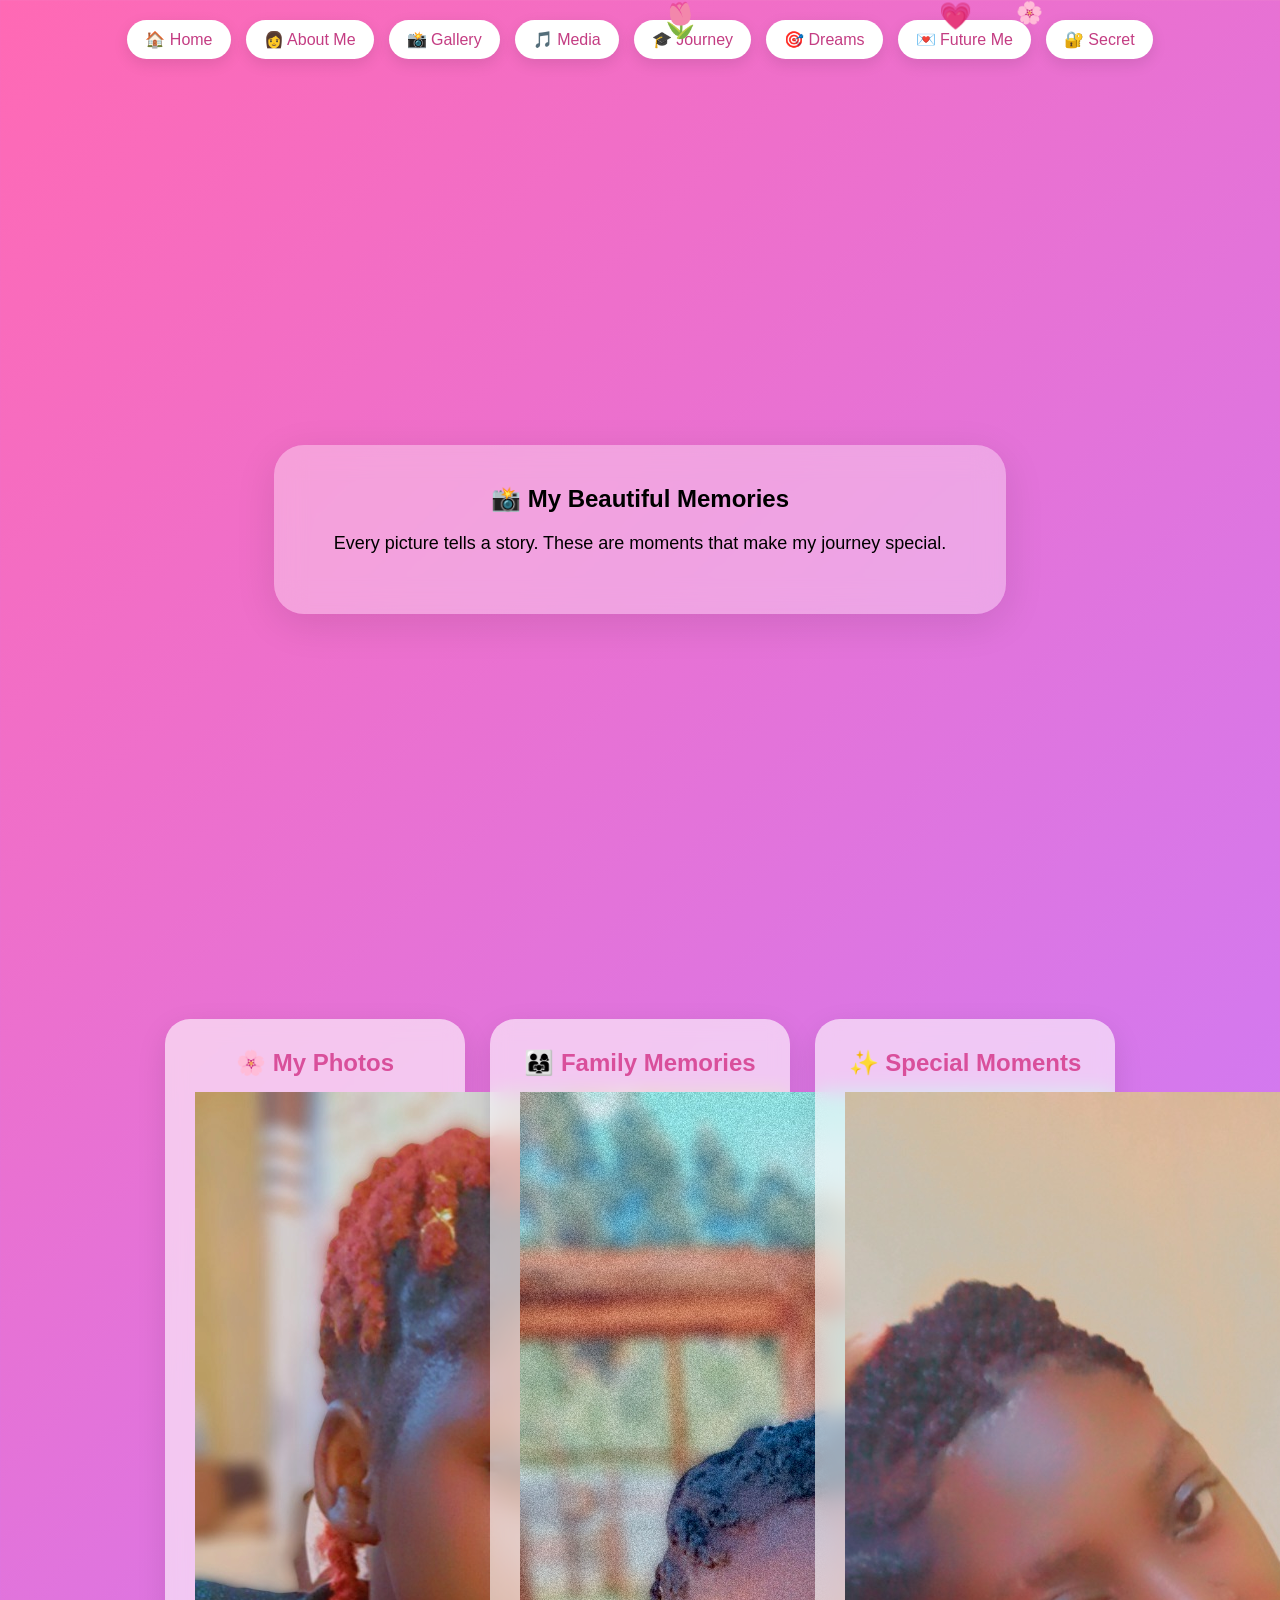
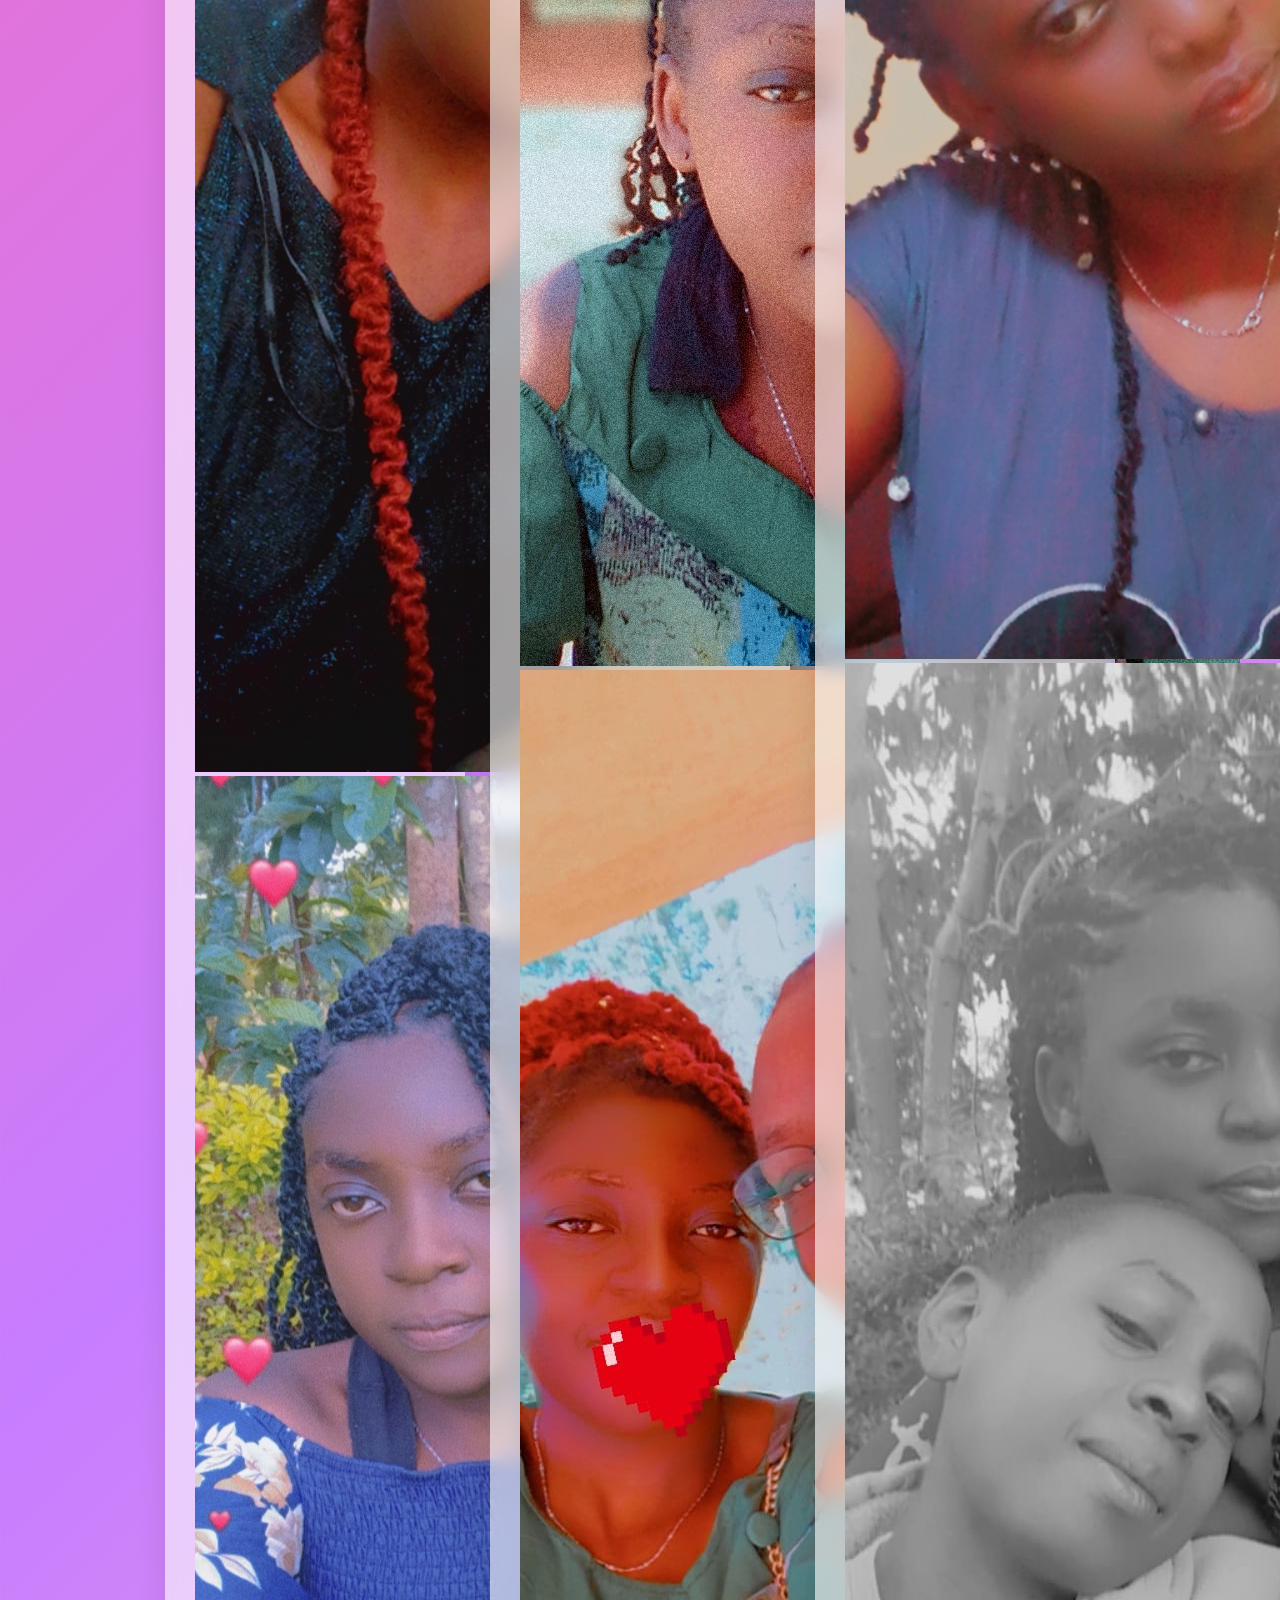
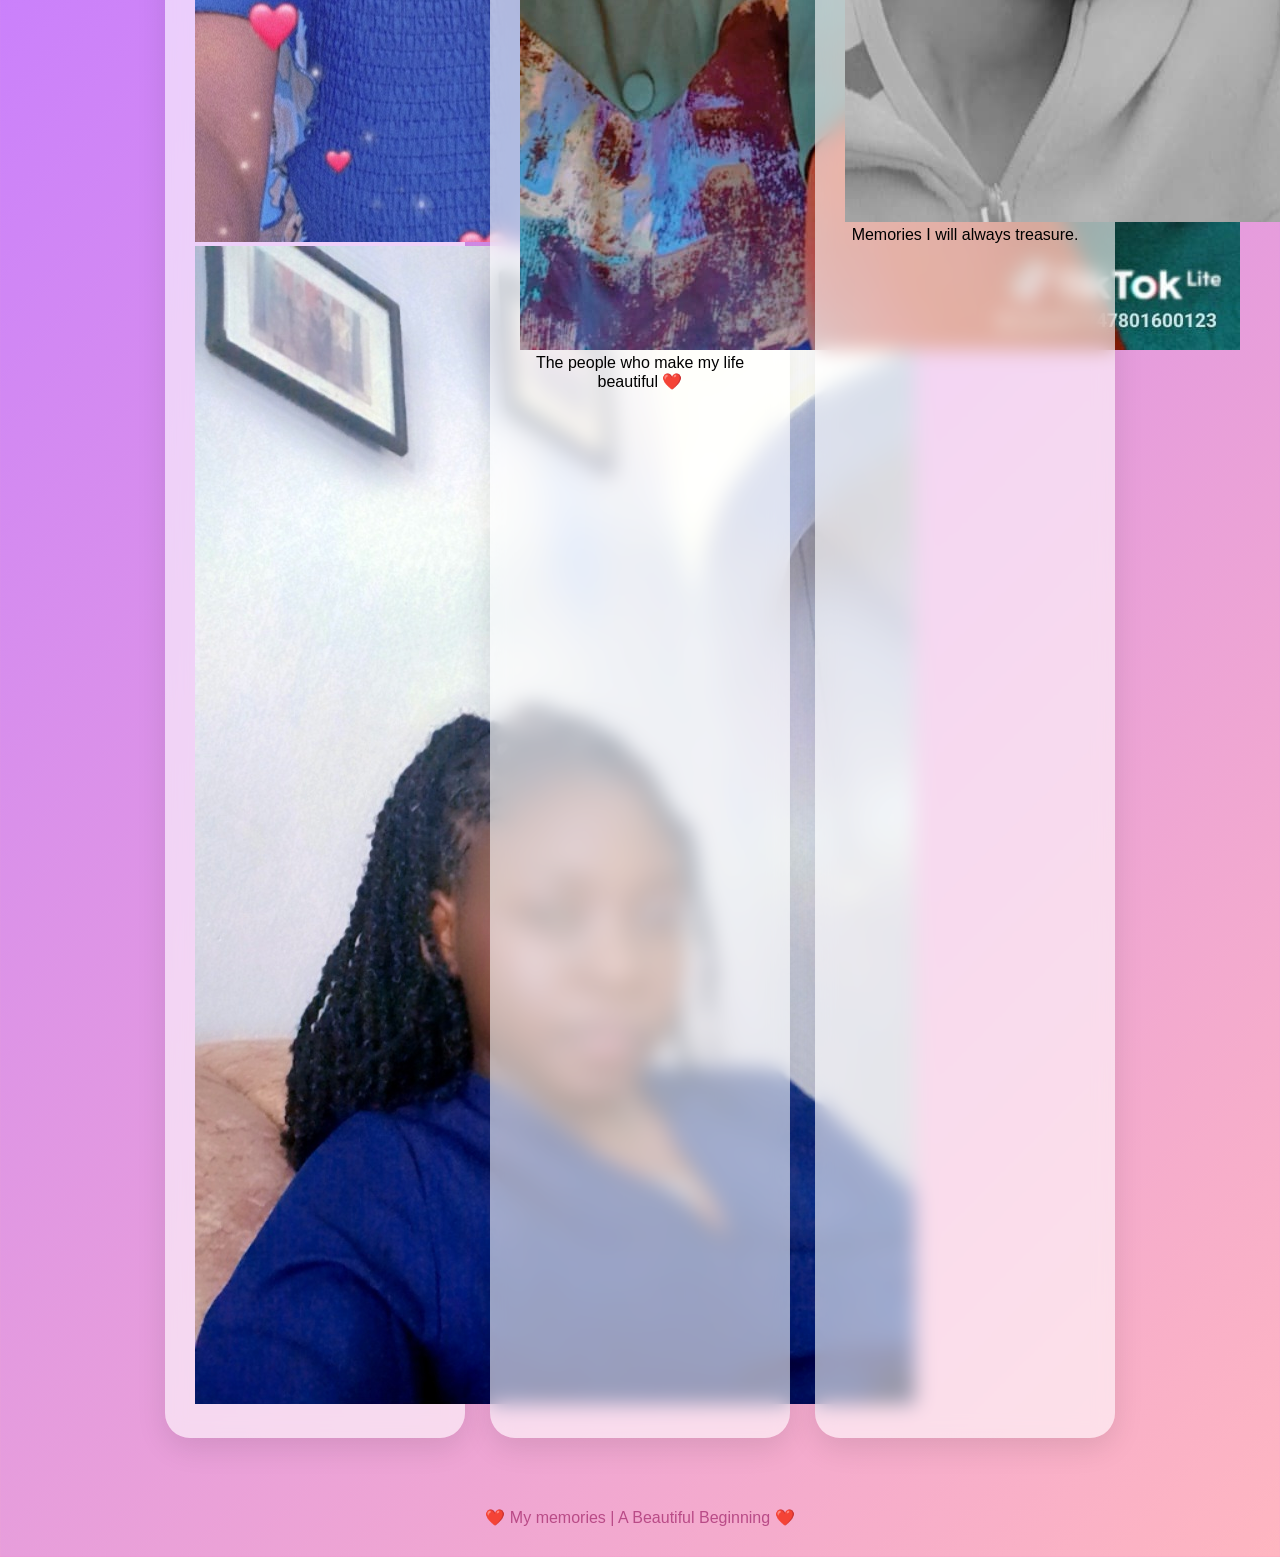
<file: gallery.html>
<!DOCTYPE html>
<html lang="en">

<head>

<meta charset="UTF-8">
<meta name="viewport" content="width=device-width, initial-scale=1.0">

<title>Gallery | A Beautiful Beginning</title>

<link rel="stylesheet" href="style.css">

</head>


<body>


<div class="particles"></div>


<nav>

<a href="index.html">🏠 Home</a>
<a href="about.html">👩 About Me</a>
<a href="gallery.html">📸 Gallery</a>
<a href="media.html">🎵 Media</a>
<a href="journey.html">🎓 Journey</a>
<a href="dreams.html">🎯 Dreams</a>
<a href="future.html">💌 Future Me</a>
<a href="secret.html">🔐 Secret</a>

</nav>




<section class="welcome">

<div class="content">

<h1>📸 My Beautiful Memories</h1>

<p>
Every picture tells a story.
These are moments that make my journey special.
</p>

</div>

</section>





<section class="cards">



<div class="card">

<h2>🌸 My Photos</h2>

<img src="gallery1.jpeg" class="gallery-img">

<img src="gallery2.jpeg" class="gallery-img">

<img src="gallery3.jpeg" class="gallery-img">

</div>





<div class="card">

<h2>👨‍👩‍👧 Family Memories</h2>

<img src="family1.jpg" class="gallery-img">

<img src="family2.jpg" class="gallery-img">


<p>
The people who make my life beautiful ❤️
</p>

</div>





<div class="card">

<h2>✨ Special Moments</h2>

<img src="gallery4.jpeg" class="gallery-img">

<img src="photo1.jpg" class="gallery-img">


<p>
Memories I will always treasure.
</p>

</div>



</section>





<footer>

❤️ My memories | A Beautiful Beginning ❤️

</footer>

<audio id="siteMusic" loop>
    <source src="background.m4a" type="audio/mp4">
</audio>




<script src="script.js"></script>


</body>

</html>
</file>
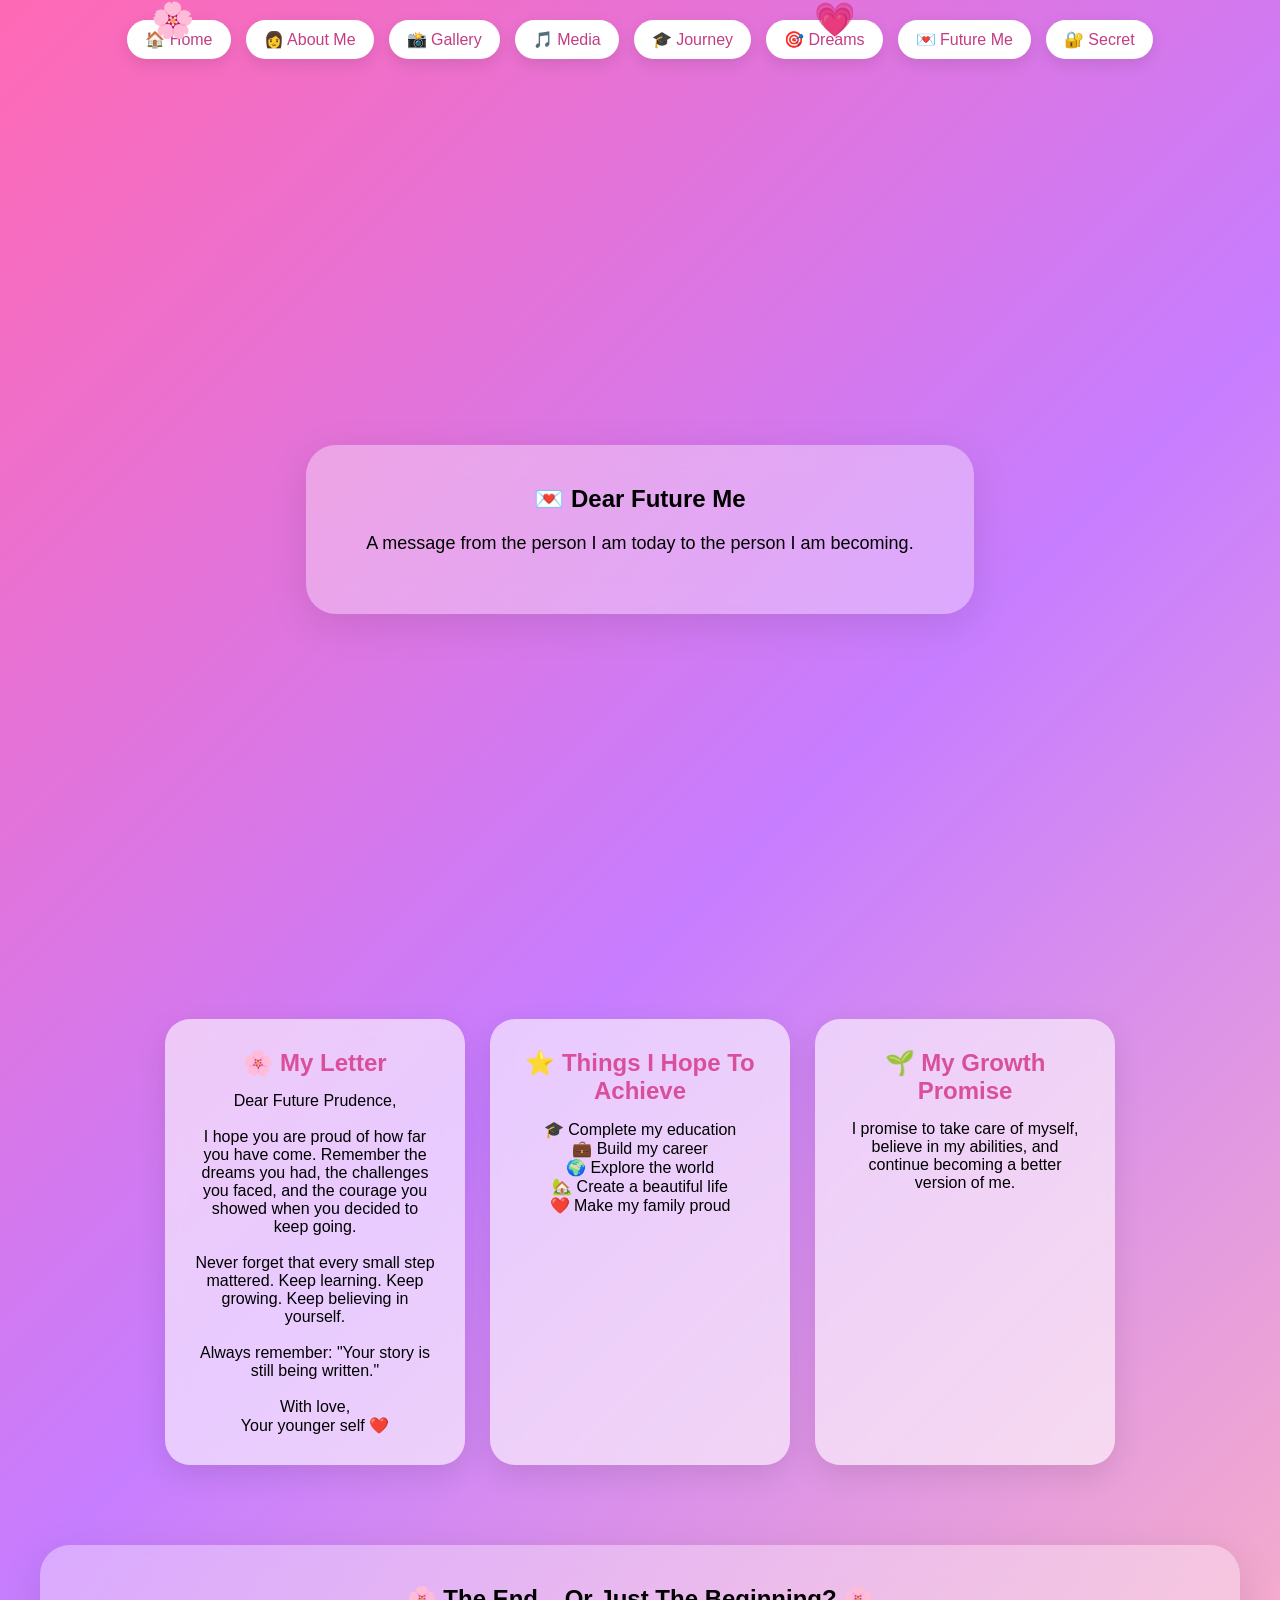
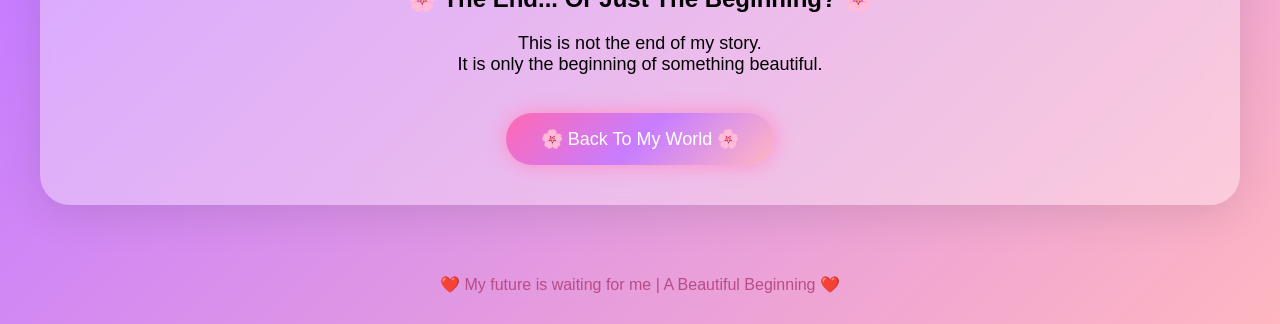
<file: goodnight.html>
<!DOCTYPE html>
<html lang="en">

<head>

<meta charset="UTF-8">
<meta name="viewport" content="width=device-width, initial-scale=1.0">

<title>Future Me | A Beautiful Beginning</title>

<link rel="stylesheet" href="style.css">

</head>


<body>


<div class="particles"></div>



<nav>

<a href="index.html">🏠 Home</a>
<a href="about.html">👩 About Me</a>
<a href="gallery.html">📸 Gallery</a>
<a href="media.html">🎵 Media</a>
<a href="journey.html">🎓 Journey</a>
<a href="dreams.html">🎯 Dreams</a>
<a href="future.html">💌 Future Me</a>
<a href="secret.html">🔐 Secret</a>

</nav>





<section class="welcome">

<div class="content">

<h1>💌 Dear Future Me</h1>

<p>
A message from the person I am today to the person I am becoming.
</p>

</div>

</section>






<section class="cards">



<div class="card">

<h2>🌸 My Letter</h2>

<p>

Dear Future Prudence,

<br><br>

I hope you are proud of how far you have come.

Remember the dreams you had, the challenges you faced,
and the courage you showed when you decided to keep going.

<br><br>

Never forget that every small step mattered.

Keep learning.
Keep growing.
Keep believing in yourself.

<br><br>

Always remember:

"Your story is still being written."

<br><br>

With love,

<br>

Your younger self ❤️

</p>

</div>







<div class="card">

<h2>⭐ Things I Hope To Achieve</h2>

<p>

🎓 Complete my education

<br>

💼 Build my career

<br>

🌍 Explore the world

<br>

🏡 Create a beautiful life

<br>

❤️ Make my family proud

</p>

</div>







<div class="card">

<h2>🌱 My Growth Promise</h2>

<p>

I promise to take care of myself,
believe in my abilities,
and continue becoming a better version of me.

</p>

</div>




</section>






<section class="content" style="text-align:center; margin:40px;">

<h1>
🌸 The End... Or Just The Beginning? 🌸
</h1>

<p>

This is not the end of my story.

<br>

It is only the beginning of something beautiful.

</p>


<br>


<a href="index.html">

<button>
🌸 Back To My World 🌸
</button>

</a>


</section>






<footer>

❤️ My future is waiting for me | A Beautiful Beginning ❤️

</footer>
<audio id="siteMusic" loop>
    <source src="background.m4a" type="audio/mp4">
</audio>



<script src="script.js"></script>


</body>

</html>
</file>
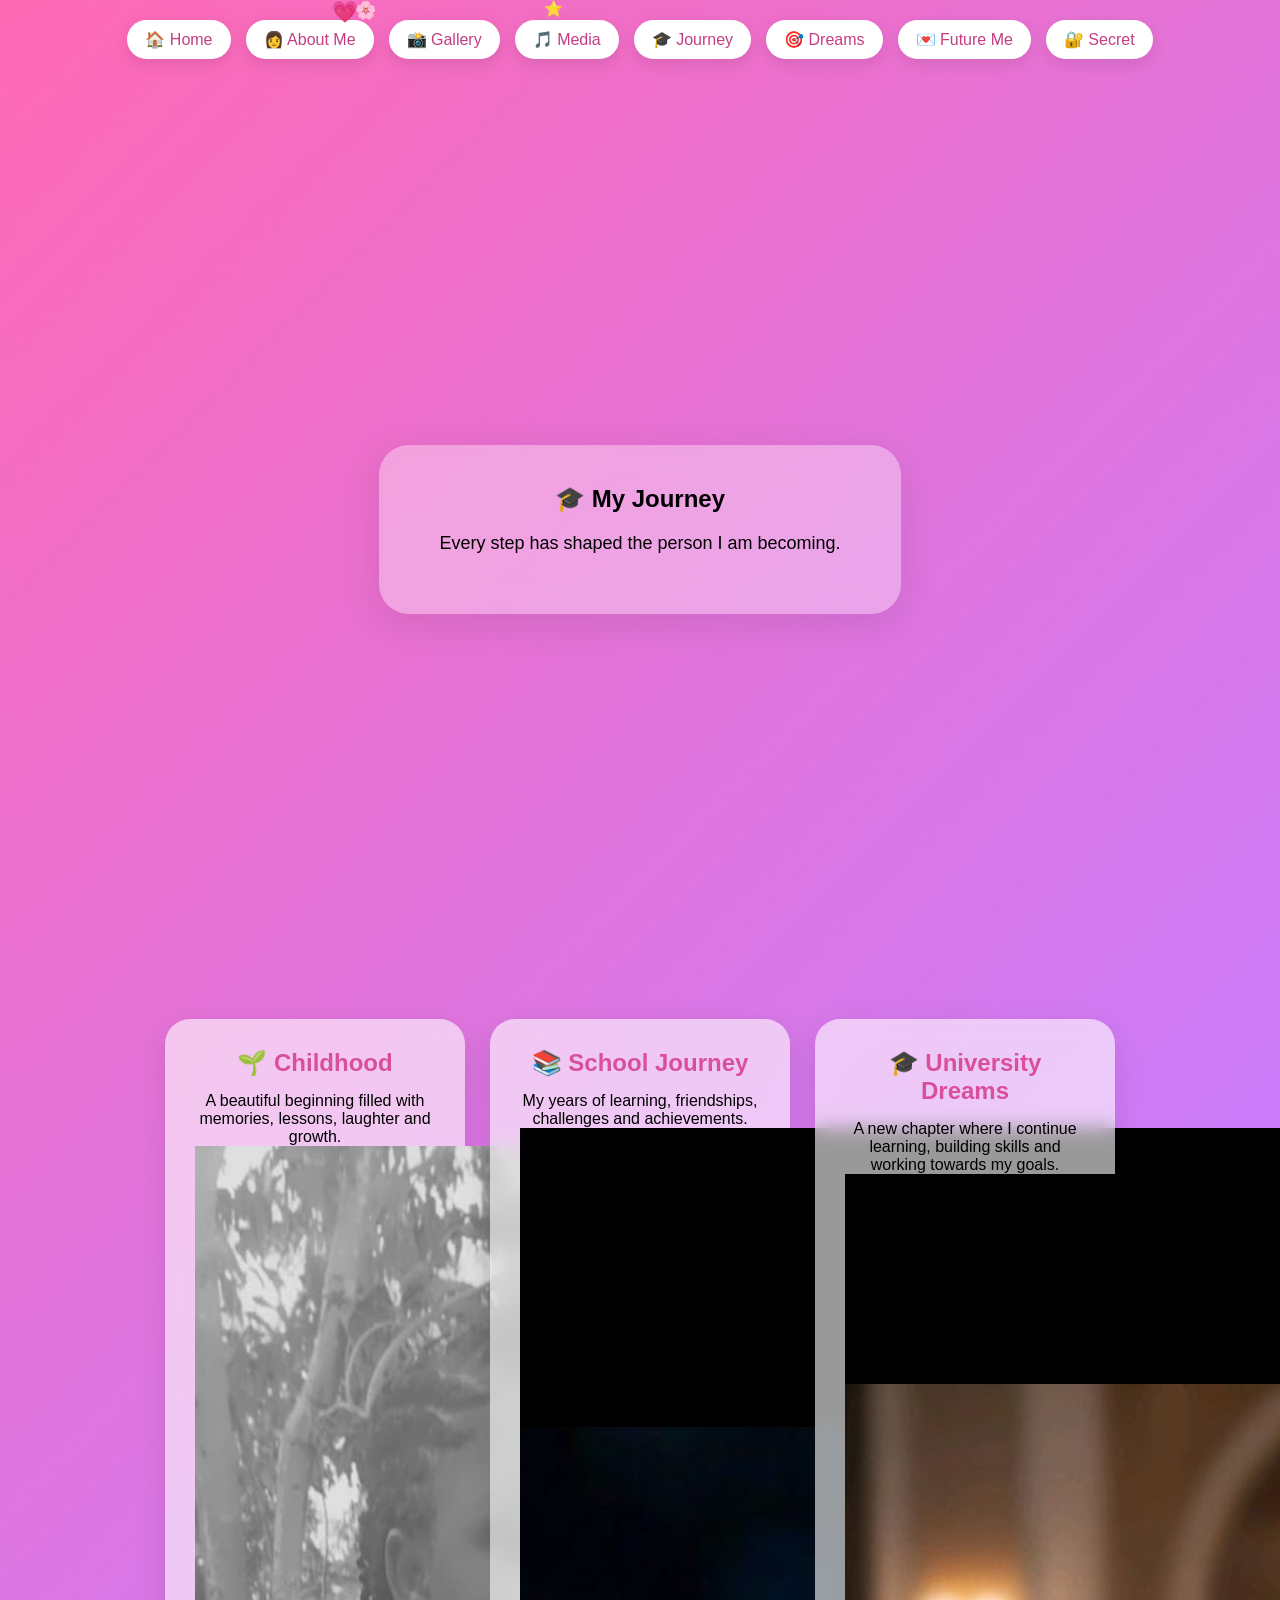
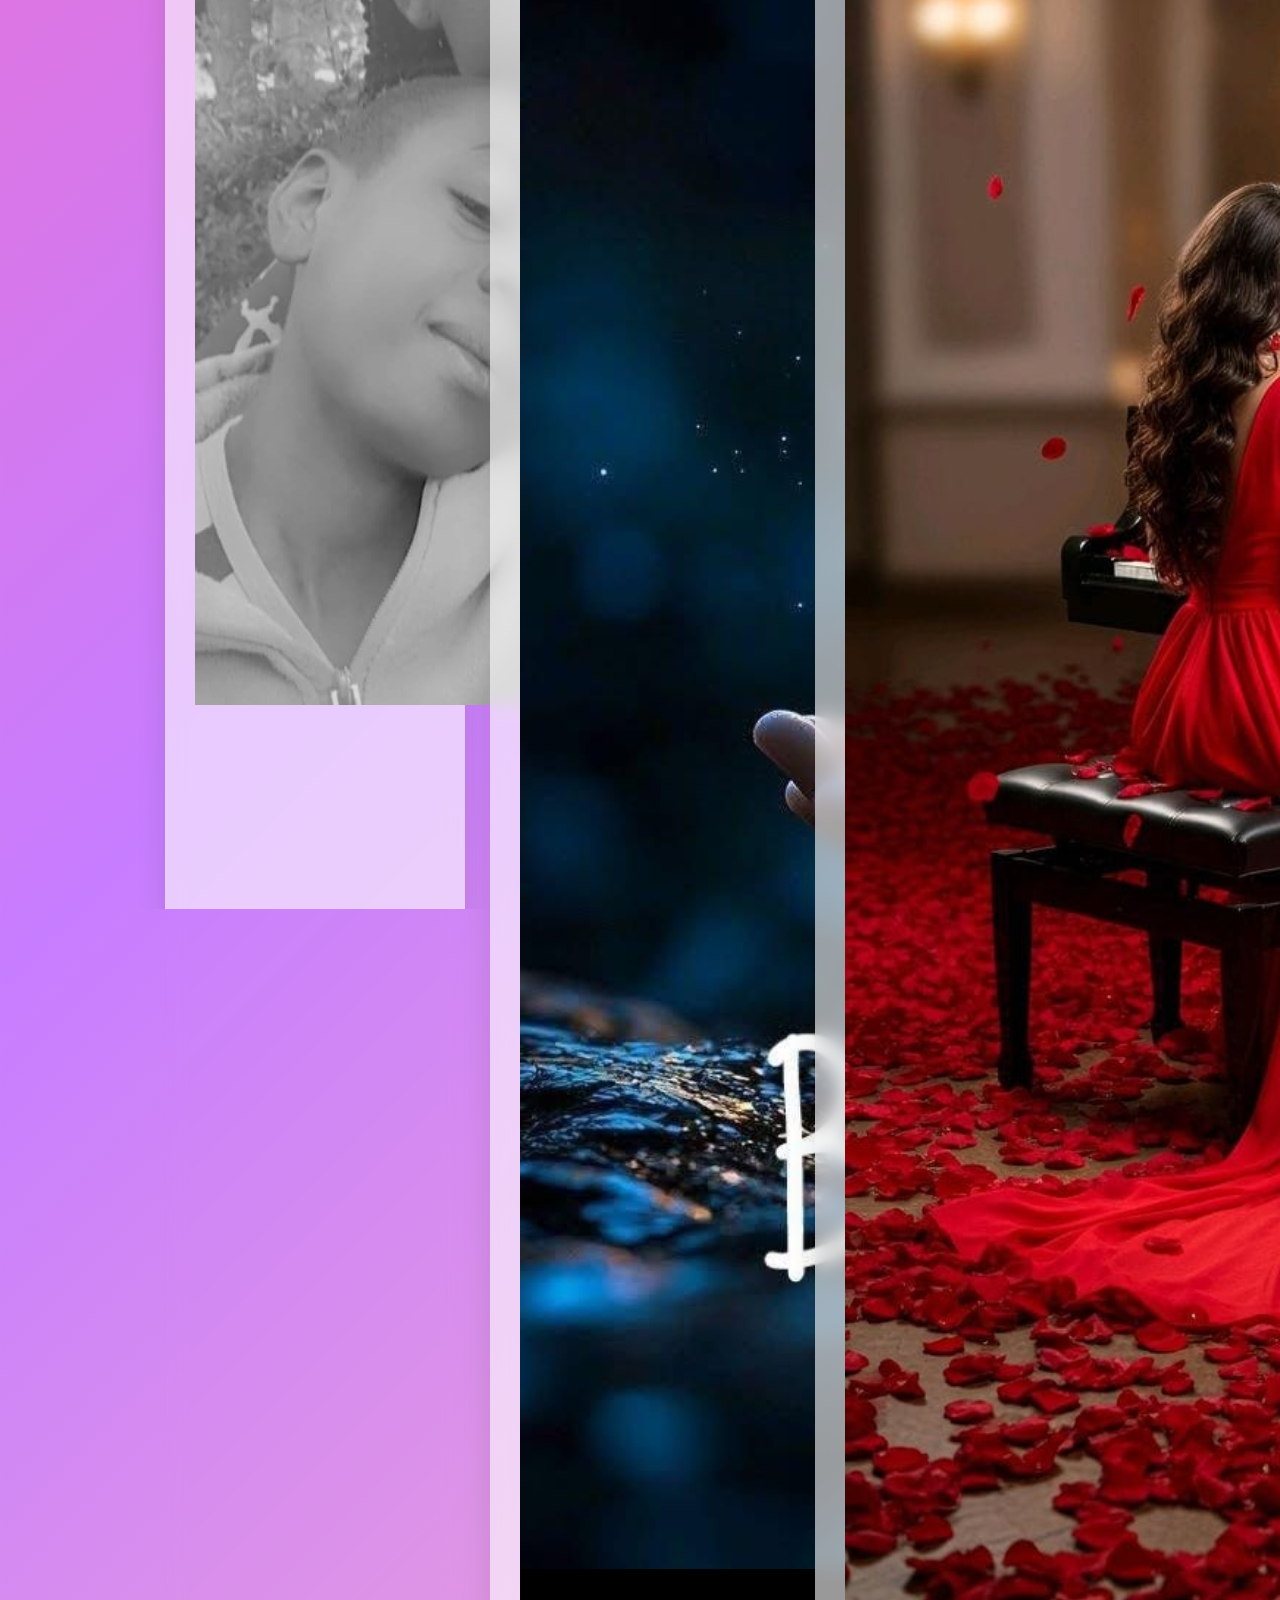
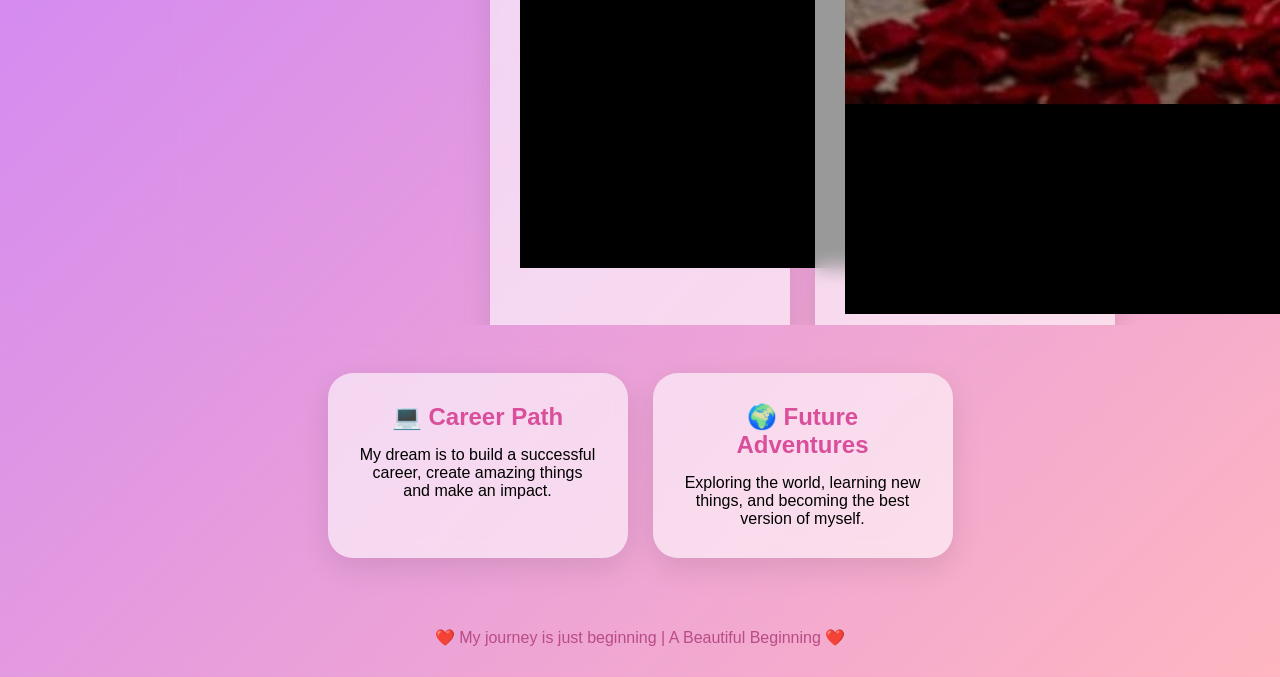
<file: journey.html>
<!DOCTYPE html>
<html lang="en">

<head>

<meta charset="UTF-8">
<meta name="viewport" content="width=device-width, initial-scale=1.0">

<title>My Journey | A Beautiful Beginning</title>

<link rel="stylesheet" href="style.css">

</head>


<body>


<div class="particles"></div>



<nav>

<a href="index.html">🏠 Home</a>
<a href="about.html">👩 About Me</a>
<a href="gallery.html">📸 Gallery</a>
<a href="media.html">🎵 Media</a>
<a href="journey.html">🎓 Journey</a>
<a href="dreams.html">🎯 Dreams</a>
<a href="future.html">💌 Future Me</a>
<a href="secret.html">🔐 Secret</a>

</nav>





<section class="welcome">

<div class="content">

<h1>🎓 My Journey</h1>

<p>
Every step has shaped the person I am becoming.
</p>

</div>

</section>






<section class="cards">



<div class="card">

<h2>🌱 Childhood</h2>

<p>
A beautiful beginning filled with memories,
lessons, laughter and growth.
</p>

<img src="photo1.jpg" class="gallery-img">

</div>





<div class="card">

<h2>📚 School Journey</h2>

<p>
My years of learning, friendships,
challenges and achievements.
</p>

<img src="school.jpg" class="gallery-img">

</div>






<div class="card">

<h2>🎓 University Dreams</h2>

<p>
A new chapter where I continue learning,
building skills and working towards my goals.
</p>

<img src="university.jpg" class="gallery-img">

</div>






<div class="card">

<h2>💻 Career Path</h2>

<p>
My dream is to build a successful career,
create amazing things and make an impact.
</p>

</div>






<div class="card">

<h2>🌍 Future Adventures</h2>

<p>
Exploring the world, learning new things,
and becoming the best version of myself.
</p>

</div>



</section>





<footer>

❤️ My journey is just beginning | A Beautiful Beginning ❤️

</footer>
<audio id="siteMusic" loop>
    <source src="background.m4a" type="audio/mp4">
</audio>



<script src="script.js"></script>


</body>

</html>
</file>
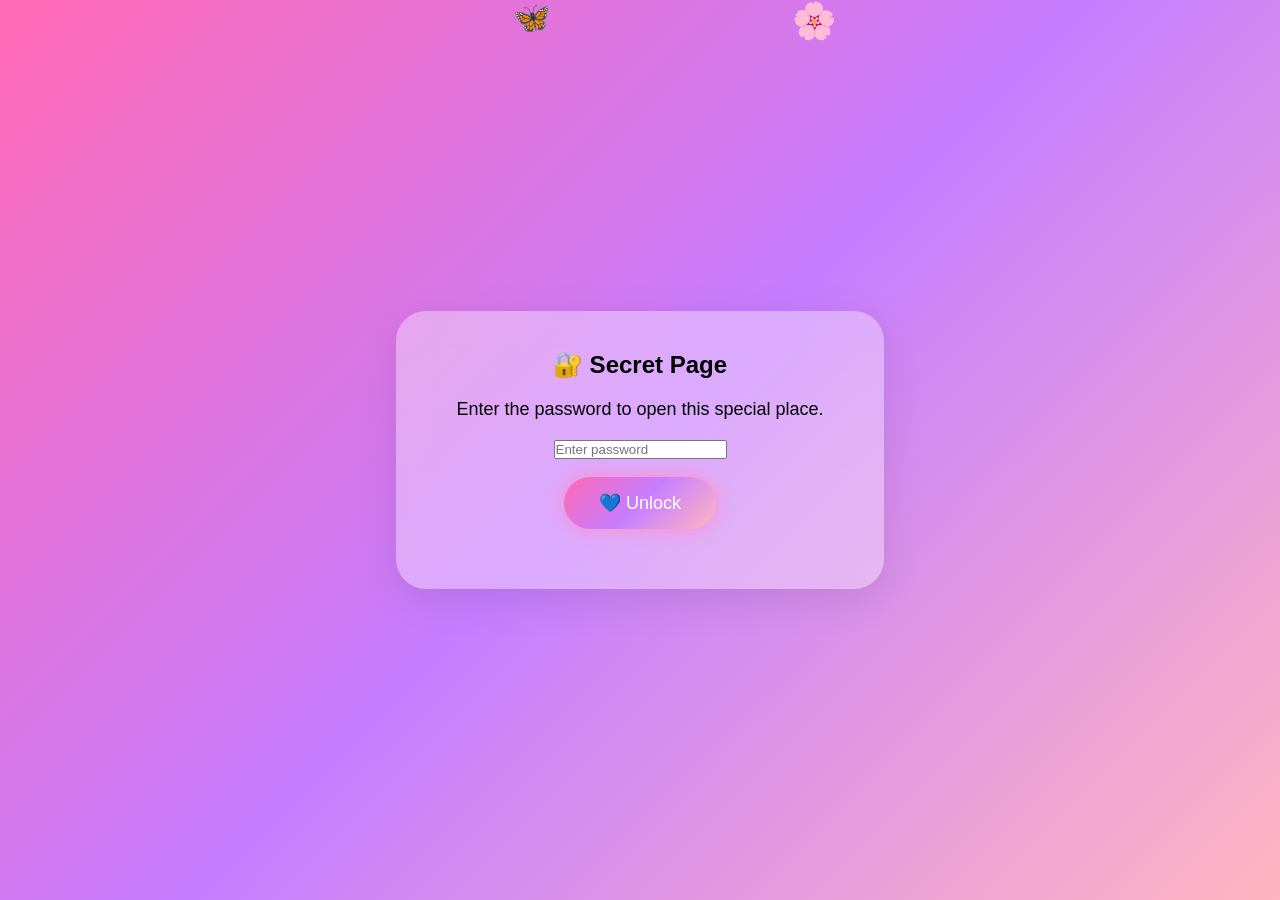
<file: secret.html>
<!DOCTYPE html>
<html lang="en">

<head>

<meta charset="UTF-8">
<meta name="viewport" content="width=device-width, initial-scale=1.0">

<title>Secret Page | A Beautiful Beginning</title>

<link rel="stylesheet" href="style.css">

</head>


<body>


<div class="particles"></div>


<section class="welcome">

<div class="content" id="lock">

<h1>🔐 Secret Page</h1>

<p>Enter the password to open this special place.</p>

<input type="password" id="password" placeholder="Enter password">


<br><br>

<button onclick="openSecret()">
💙 Unlock
</button>


<p id="message"></p>


</div>





<div class="content" id="secretContent" style="display:none;">


<h1>💙 For Stephen 💙</h1>


<p>

My Love Letter ❤️

<br><br>

Dear Stephen,

<br><br>

I created this little corner of my world because you are
someone special to me.

Thank you for the memories, the laughter, and the moments
we have shared.

<br><br>

I hope we continue growing, supporting each other,
and chasing our dreams together.

<br><br>

No matter where life takes us, I will always appreciate
the beautiful moments we created.

<br><br>

With love,

<br>

Prudence ❤️

</p>



<h2>🌹 Our Dreams</h2>

<p>

✨ Growing together

<br>

✨ Supporting each other's goals

<br>

✨ Creating beautiful memories

<br>

✨ Building a happy future


</p>


</div>


</section>



<script src="script.js"></script>


</body>

</html>
</file>
<file: style.css>
*{
    margin:0;
    padding:0;
    box-sizing:border-box;
    font-family:'Poppins', sans-serif;
}

body {
    background: linear-gradient(135deg, #8e44ad, #d63384, #ff9ff3);
    background-attachment: fixed;
}
    



/* Loading Screen */

.loader{
    position:fixed;
    width:100%;
    height:100vh;
    background:#fff0f7;
    display:flex;
    justify-content:center;
    align-items:center;
    z-index:1000;
    animation:hideLoader 3s forwards;
}

.loader h1{
    color:#d94f9b;
    font-size:35px;
    text-align:center;
    animation:pulse 1.5s infinite;
}


@keyframes hideLoader{

    0%,80%{
        opacity:1;
    }

    100%{
        opacity:0;
        visibility:hidden;
    }

}


@keyframes pulse{

    50%{
        transform:scale(1.1);
    }

}



/* Welcome Section */

.welcome{

    min-height:100vh;
    display:flex;
    justify-content:center;
    align-items:center;
    text-align:center;
    position:relative;
    padding:20px;

}


.content{

    background:rgba(255,255,255,0.35);
    backdrop-filter:blur(15px);
    padding:40px;
    border-radius:30px;
    box-shadow:0 10px 40px rgba(0,0,0,0.1);

}



.profile{

    width:180px;
    height:180px;
    object-fit:cover;
    border-radius:50%;
    border:6px solid white;
    animation:float 4s infinite;

}



@keyframes float{

    50%{
        transform:translateY(-15px);
    }

}


#name{

    margin-top:20px;
    font-size:45px;
    color:#d94f9b;

}



.content p{

    margin:20px;
    font-size:18px;

}




button{

    padding:15px 35px;
    border:none;
    border-radius:40px;
    background: linear-gradient(135deg, #ff69b4, #c77dff, #ffb6c1);
    color:white;
    font-size:18px;
    cursor:pointer;
    box-shadow:0 0 20px #ff8dc7;
    transition:0.4s;

}



button:hover{

    transform:scale(1.1);

}



/* Navigation */

nav{

    display:flex;
    justify-content:center;
    flex-wrap:wrap;
    gap:15px;
    padding:20px;

}


nav a{

    text-decoration:none;
    color:#c43d83;
    background:white;
    padding:10px 18px;
    border-radius:25px;
    box-shadow:0 5px 15px rgba(0,0,0,0.1);

}




/* Cards */

.cards{

    display:flex;
    justify-content:center;
    flex-wrap:wrap;
    gap:25px;
    padding:40px;

}



.card{

    width:300px;
    background:rgba(255,255,255,0.6);
    backdrop-filter:blur(10px);
    padding:30px;
    border-radius:25px;
    text-align:center;
    box-shadow:0 10px 30px rgba(0,0,0,0.1);
    transition:0.4s;

}



.card:hover{

    transform:translateY(-10px);

}



.card h2{

    color:#d94f9b;
    margin-bottom:15px;

}



/* Floating particles */

.particles span{

    position:absolute;
    font-size:25px;
    animation:move 10s linear infinite;

}



@keyframes move{

    0%{

        transform:translateY(100vh);
        opacity:0;

    }


    50%{

        opacity:1;

    }


    100%{

        transform:translateY(-10vh);
        opacity:0;

    }

}




footer{

    text-align:center;
    padding:30px;
    color:#b94b87;

}



/* Mobile */

@media(max-width:600px){

    #name{

        font-size:32px;

    }


    .content{

        padding:25px;

    }


    .profile{

        width:140px;
        height:140px;

    }
    /* Gallery Images */

.gallery-img{
    width:100%;
    max-width:250px;
    height:220px;
    object-fit:cover;
    border-radius:20px;
    margin:10px;
    box-shadow:0 8px 25px rgba(0,0,0,0.15);
    transition:0.5s;
}


.gallery-img:hover{
    transform:scale(1.05) rotate(2deg);
}



/* Audio and Video */

audio,
video{

    width:90%;
    border-radius:15px;
    margin:15px;

}



/* Night Page */

.night-page{

    background:
    linear-gradient(
    to bottom,
    #050014,
    #160033
    );

    color:white;
    min-height:100vh;

}



.night-page .content{

    background:rgba(255,255,255,0.12);
    color:white;

}



.night-page h1{

    color:#ffd6ff;

}



.night-page p{

    color:#ffffff;

}



/* Glowing effect */

.content button{

    animation:glow 2s infinite;

}



@keyframes glow{

    50%{

        box-shadow:
        0 0 30px #ff69b4;

    }

}



/* Smooth page appearance */

body{

    animation:pageAppear 1s ease;

}



@keyframes pageAppear{

    from{

        opacity:0;

        transform:translateY(20px);

    }


    to{

        opacity:1;

        transform:translateY(0);

    }

}



/* Floating particle styling */

.particles span{

    position:fixed;
    bottom:-50px;
    z-index:-1;

}



/* Better mobile cards */

@media(max-width:600px){


.cards{

    padding:20px;

}



.card{

    width:90%;

}



.gallery-img{

    height:180px;

}



button{

    font-size:16px;

}


}


}
/* Royal Blue Theme Opening Animation */

body{
background: linear-gradient(135deg, #ff69b4, #c77dff, #ffb6c1);
}


/* Loader */

.loader{

    position:fixed;
    width:100%;
    height:100vh;
    background:linear-gradient(135deg,#001f5c,#0047ab);
    display:flex;
    flex-direction:column;
    justify-content:center;
    align-items:center;
    z-index:2000;
    animation:hideLoader 4s forwards;

}


.loader h1{

    color:white;
    font-size:38px;
    margin-top:30px;
    animation:fadeText 2s infinite alternate;

}


.loader p{

    color:#d9ecff;
    font-size:20px;

}



/* Flower */

.flower{

    width:120px;
    height:120px;
    position:relative;
    animation:bloom 3s ease forwards;

}


.petal{

    position:absolute;
    width:60px;
    height:80px;
    background:#4da6ff;
    border-radius:50%;
    left:30px;
    top:20px;
    transform-origin:bottom center;

}



.petal1{
    transform:rotate(0deg);
}

.petal2{
    transform:rotate(90deg);
}

.petal3{
    transform:rotate(180deg);
}

.petal4{
    transform:rotate(270deg);
}



.center{

    position:absolute;
    width:45px;
    height:45px;
    background:#ffd700;
    border-radius:50%;
    top:38px;
    left:38px;

}




@keyframes bloom{

    from{

        transform:scale(0);

    }

    to{

        transform:scale(1);

    }

}




@keyframes fadeText{

    from{

        opacity:0.5;

    }

    to{

        opacity:1;

    }

}



@keyframes hideLoader{

    0%,80%{

        opacity:1;

    }


    100%{

        opacity:0;
        visibility:hidden;

    }

}
</file>
